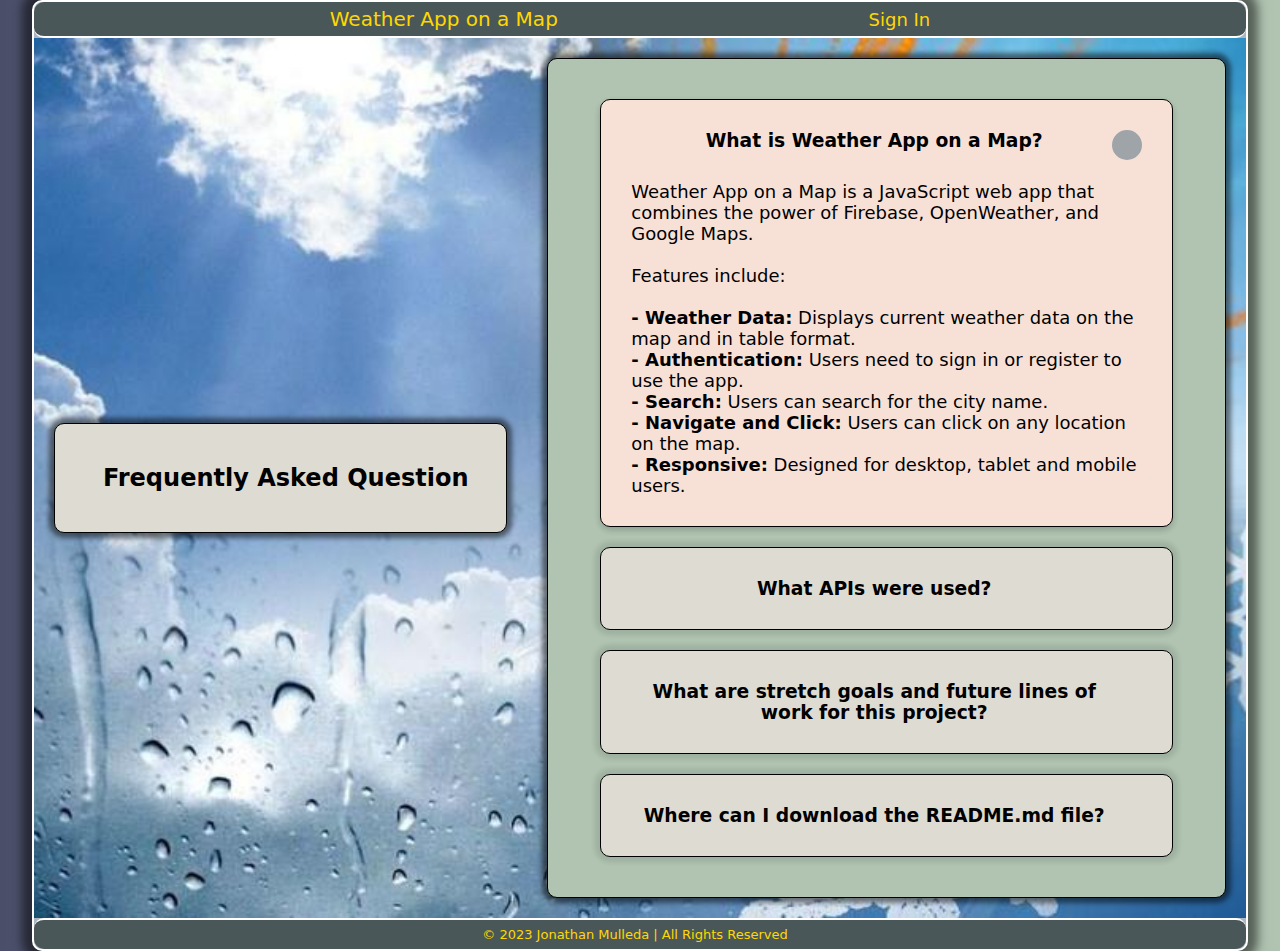
<file: faq.html>
<!DOCTYPE html>
<html lang="en">
<head>
    <meta charset="UTF-8">
    <meta name="viewport" content="width=device-width, initial-scale=1.0">
    <title>FAQs | Weather App</title>
    <link rel="stylesheet" href="https://cdnjs.cloudflare.com/ajax/libs/font-awesome/5.15.1/css/all.min.css" integrity="sha512-+4zCK9k+qNFUR5X+cKL9EIR+ZOhtIloNl9GIKS57V1MyNsYpYcUrUeQc9vNfzsWfV28IaLL3i96P9sdNyeRssA==" crossorigin="anonymous" />
    <link rel="stylesheet" href="./css/style-faq.css">

</head>
<body>

        <nav>
            <div class="navbar-area">
                <div class="logo">
                    <a href="#">Weather App on a Map</a>
                </div>
                <div class="navbar">
                    <div class="navbar">
                        <a class="active" href="./index.html">Sign In</a>
                        <!-- <a href="#">Signed in as: <span id="user"></span></a> -->
                        <!-- <a href="#" onclick="checkIfLoggedIn(); return false;">Sign Out</a> -->
                    </div>
                </div>
            </div>
        </nav>
        <div id="container">
            <div id="left">
                <h2>Frequently Asked Question</h2>
            </div>
            <div id="right">
                <div class="faq-container">
                    <div class="faq active">
                        <h3 class="faq-title">
                            What is Weather App on a Map?
                        </h3>
                        <p class="faq-text">
                                Weather App on a Map is a JavaScript web app that combines the power of Firebase, OpenWeather, and Google Maps.<br><br>
                                Features include:<br><br>
                                <b>- Weather Data:</b> Displays current weather data on the map and in table format.<br>
                                <b>- Authentication:</b> Users need to sign in or register to use the app.<br>
                                <b>- Search:</b> Users can search for the city name.<br>
                                <b>- Navigate and Click:</b> Users can click on any location on the map.<br>
                                <b>- Responsive:</b> Designed for desktop, tablet and mobile users.<br>
                        </p>
                        <button class="faq-toggle">
                            <i class="fas fa-chevron-down"></i>
                            <i class="fas fa-times"></i>
                        </button>
                    </div>
            
                    <div class="faq">
                        <h3 class="faq-title">
                            What APIs were used?
                        </h3>
                        <p class="faq-text">
                            An API, or application programming interface, is a set of defined rules that enable different applications to communicate with each other.<br><br>
                            <b>- Firebase</b> <a href="https://firebase.google.com/docs/reference/" target="_blank">https://firebase.google.com/docs/reference/</a><br>
                            <b>- OpenWeather</b> <a href="https://openweathermap.org/api" target="_blank">https://openweathermap.org/api</a><br>
                            <b>- Google Maps</b> <a href="https://developers.google.com/maps/apis-by-platform" target="_blank">https://developers.google.com/maps/apis-by-platform</a>

                        </p>
                        <button class="faq-toggle">
                            <i class="fas fa-chevron-down"></i>
                            <i class="fas fa-times"></i>
                        </button>
                    </div>
            
                    <div class="faq">
                        <h3 class="faq-title">
                            What are stretch goals and future lines of work for this project? 
                        </h3>
                        <p class="faq-text">
                            Lorem ipsum dolor sit amet consectetur adipisicing elit. Perspiciatis eius dolore dolores natus nisi quas nostrum nemo porro adipisci vitae autem dicta, soluta voluptatem, tempore earum quo officiis deserunt eligendi.
                        </p>
                        <button class="faq-toggle">
                            <i class="fas fa-chevron-down"></i>
                            <i class="fas fa-times"></i>
                        </button>
                    </div>
            
                    <div class="faq">
                        <h3 class="faq-title">
                            Where can I download the README.md file?
                        </h3>
                        <p class="faq-text">
                            <a href="./README.md" target="_blank">Download README.md here.</a>
                        </p>
                        <button class="faq-toggle">
                            <i class="fas fa-chevron-down"></i>
                            <i class="fas fa-times"></i>
                        </button>
                    </div>           
                </div>        
            </div>
        </div>      
        <footer>
            <div class="footer-area">
                    <a class="active" href="#">&copy; 2023 Jonathan Mulleda | All Rights Reserved</a>
            </div>
        </footer>
        <script src="./script/script-faq.js"></script>

</body>
</html>
</file>
<file: css/style-faq.css>
* {
  box-sizing: border-box;
}
html {
    font-family:system-ui, -apple-system, BlinkMacSystemFont, 'Segoe UI', Roboto, Oxygen, Ubuntu, Cantarell, 'Open Sans', 'Helvetica Neue', sans-serif;
    background: linear-gradient(0.25turn, #4a4e69, #b0c4b1);
    /* color: aliceblue; */
    width: 100%;
    margin: auto;
}

body {
    display: flexbox;
    flex-direction: row;
    justify-content: flex-start;
    align-items: center;
    width: 95%;
    margin: auto;
    padding: auto;
    background: #adb5bd;
    border: 2px solid white;
    box-shadow: 0 0 10px 10px rgba(0, 0, 0, 0.5);
    border-radius: 10px;
}

h1 {
  margin: 20px 0 20px;
  text-align: center;
}

p {
  font-size: large;
  color: #000000;
}

.faq-container {
  max-width: 90%;
  margin: auto;
}

.faq {
  border: 1px solid black;
  color: black;
  box-shadow: 0 0 5px 5px rgba(0, 0, 0, 0.1);
  background-color: #dedbd2;
  border-radius: 10px;
  margin: 20px 0;
  padding: 30px;
  position: relative;
  overflow: hidden;
  transition: 0.3s ease;
}

.faq.active {
  /* background-color: #f7e1d7; */
  box-shadow: 0 3px 6px rgba(0, 0, 0, 0.1), 0 3px 6px rgba(0, 0, 0, 0.1);

  background-color: #f7e1d7;
  border: 1px solid black;
  border-radius: 10px;
  color: black;
  /* box-shadow: 0 0 5px 5px rgba(0, 0, 0, 0.1); */
}

.faq.active::before,
.faq.active::after {
  content: '\f075';
  font-family: 'Font Awesome 5 Free';
  color: #2ecc71;
  font-size: 7rem;
  position: absolute;
  opacity: 0.1;
  top: 20px;
  left: 20px;
  z-index: 0;
}

.faq.active::before {
  color: #3498db;
  top: -10px;
  left: -30px;
  transform: rotateY(180deg);
}

.faq-title {
  margin: 0 35px 0 0;
}

.faq-text {
  display: none;
  color: #000000;
  margin: 30px 0 0;
}

.faq.active .faq-text {
  display: block;
}

.faq-toggle {
  background-color: transparent;
  border: 0;
  border-radius: 50%;
  cursor: pointer;
  display: flex;
  align-items: center;
  justify-content: center;
  font-size: 16px;
  padding: 0;
  position: absolute;
  top: 30px;
  right: 30px;
  height: 30px;
  width: 30px;
}

.faq-toggle:focus {
  outline: 0;
}

.faq-toggle .fa-times {
  display: none;
}

.faq.active .faq-toggle .fa-times {
  color: black;
  display: block;
}

.faq.active .faq-toggle .fa-chevron-down {
  display: none;
}

.faq.active .faq-toggle {
  background-color: #9fa4a8;
}


#container {
    display: flex;
    flex-direction: row;
    justify-content: center;
    align-items: center;
    width: 100%;
    margin: auto;
    /* The image used */
    background-image: url('../assets/photo.jpg');
    /* Full height */
    height: 100%;
    /* Center and scale the image nicely */
    background-position: center;
    background-repeat: no-repeat;
    background-size: cover;    
    
}

nav {
    position: sticky;
    background-color: #4a5759;
    border-bottom: 2px solid white;
    border-radius: 10px;
    color: white;
    margin: 0px;
    padding: 5px;
    z-index: 1;
}

footer {
    position: sticky;
    background-color: #4a5759;
    border-top: 2px solid white;
    border-radius: 10px;
    color: white;
    margin: 0px;
    padding: 5px;
    top: 0;
}

.navbar-area,
.footer-area {
    width: 100%;
    display: flex;
    align-items: center;
    justify-content: space-evenly;
}

.navbar-area, .footer-area {
    width: 100%;
    display: flex;
    align-items: center;
    justify-content:space-evenly;
}

.navbar a {
    margin: 10px;
    font-size: 18px;
    text-decoration: none;
    color: #ffffff;
    padding: 10px 10px;
    font-weight: 500;
}
footer a {
    margin-right: 10px;
    font-size: 13px;
    text-decoration: none;
    color: #ffffff;
    padding: 2px 10px;
    font-weight: 500;
}
.logo a {
   font-size: 20px;
   text-decoration: none;
   color:gold;
   font-weight: 500;
}
.active {
    color: gold !important;
}
.navbar a:hover {
    color: gold;

}  

#right {
    border: 1px solid black;
    background-color: #b0c4b1;
    border-radius: 10px;
    color: black;
    box-shadow: 0 0 5px 5px rgba(0, 0, 0, 0.5);
    width: 60%;
    margin: 20px;
    padding: 20px 20px 20px 20px;
  }
#left {
    border: 1px solid black;
    box-shadow: 0 0 5px 5px rgba(0, 0, 0, 0.5);
    background-color: #dedbd2;
    border-radius: 10px;
    color: black;
    width: 40%;
    margin: 20px;
    padding: 20px 20px 20px 20px;
}

#map {
    border: 1px solid white;
    box-shadow: 0 0 5px 5px rgba(0, 0, 0, 0.5);
    height: 700px;
    width: 100%;
    border-radius: 10px;
}

#weather-container {
    border: 1px solid black;
    box-shadow: 0 0 2px 2px rgba(0, 0, 0, 0.5);
    background-color: #dedbd2;
    color: black;
    margin: 10px 0px 10px 0px;
    width: 100%;
    padding: 10px;
    border-radius: 10px;
    text-align: center;
}

#search-container {
    border: 1px solid black;
    box-shadow: 0 0 2px 2px rgba(0, 0, 0, 0.5);
    background-color: #dedbd2;
    color: black;
    margin: 10px 10px 10px 0px;
    width: 100%;
    padding: 10px;
    border-radius: 10px;
    text-align: center;
}

li {
    list-style-type: none;
}

table {
  border-collapse: collapse;
  width: 100%;
}

th, td {
  text-align: left;
  padding: 5px;
}

tr:nth-child(even) {
    background-color: #f7e1d7;
}

input {
    font-weight: 900;
    padding: 10px;
    width: 200px;
    background-color: #f7e1d7;;
    color:black;
    box-shadow: 0 0 10px 10px rgba(0, 0, 0, 0.1);    
    border: 2px solid black;
    border-radius: 10px;
}

h2, h3 {
    color: #000000;
    padding-left: 10px;
    text-align: center;
}

/* button {
    padding: 10px;
    margin: 5px 5px;
    background-color: #4a5759;
    color:whitesmoke;
    box-shadow: 0 0 10px 10px rgba(0, 0, 0, 0.1);    
    border: 2px solid black;
    border-radius: 10px;
}
button:hover {
    background-color:#6a736a;
} */

/* Media query for tablet and mobile responsiveness */
@media only screen and (max-width: 973px) {
    #container {
        flex-direction: column; 
    }

    #left {
      width: 70%; 
    }
    #right {
        width: 100%; 
    }
}
</file>
